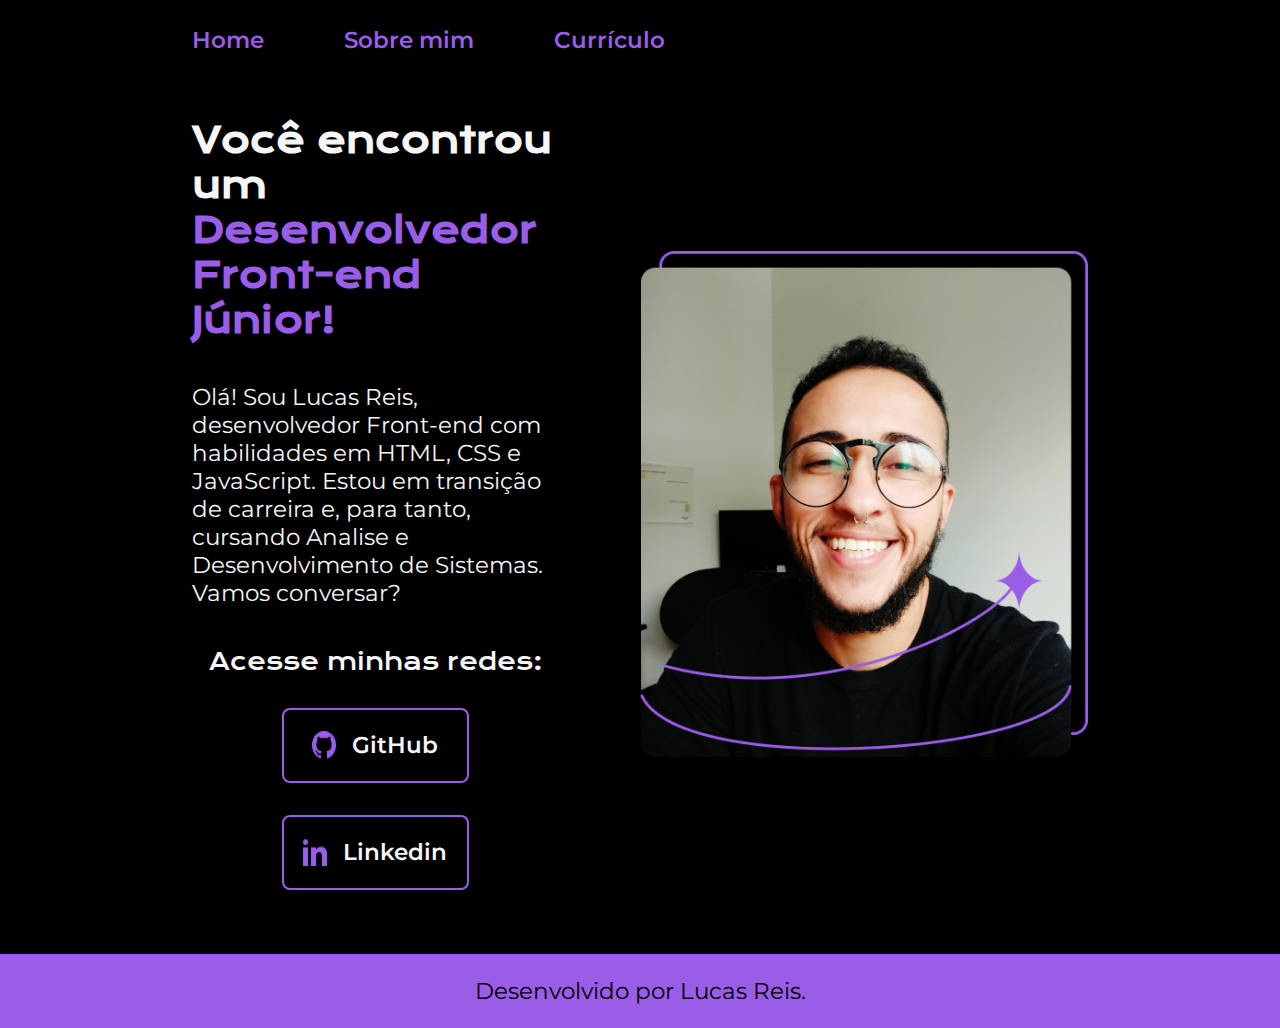
<file: index.html>
<!DOCTYPE html>
<html lang="pt-br">
<head>
    <meta charset="UTF-8">
    <meta http-equiv="X-UA-Compatible" content="IE=edge">
    <meta name="viewport" content="width=device-width, initial-scale=1.0">
    <title>Portfolio</title>
    <link rel="stylesheet" href="./estilos/style.css">
   
</head>
<body>
    <header class="cabecalho">
        <nav class="cabecalho__menu">
            <a class="cabecalho__menu__link" href="index.html">Home</a>
            <a class="cabecalho__menu__link" href="about.html">Sobre mim</a>
            <a class="cabecalho__menu__link" href="curriculo.html">Currículo</a>
        </nav>
    </header>
    <main class="apresentacao">
        <section class="apresentacao__conteudo">
            <h1 class="apresentacao__conteudo__titulo">Você encontrou um <strong class="titulo-destaque">Desenvolvedor Front-end Júnior!</strong></h1>
            <p class="apresentacao__conteudo__texto">Olá! Sou Lucas Reis, desenvolvedor Front-end com habilidades em HTML, CSS e JavaScript. Estou em transição de carreira e, 
                para tanto, cursando Analise e Desenvolvimento de Sistemas. Vamos conversar?</p>
            <div class="apresentacao__links">
                <h2 class="apresentacao__links__subtitulo">Acesse minhas redes:</h2>
                <a class="apresentacao__links__navegacao" href="https://github.com/Lucas-R2">
                    <img src="./assets/github.png">
                    GitHub
                </a>
                <a class="apresentacao__links__navegacao" href="https://www.linkedin.com/in/lucas-rafael-dos-reis-828214143/">
                    <img src="./assets/linkedin.png">
                    Linkedin
                </a>
            </div>
        </section>
        <img class="apresentacao__imagem" src="./assets/Imagem.png" alt="foto do Lucas Reis" class="foto-lucas">
    </main>
    <footer class="rodape">
        <p>Desenvolvido por Lucas Reis.</p>
    </footer>
</body>
</html>
</file>
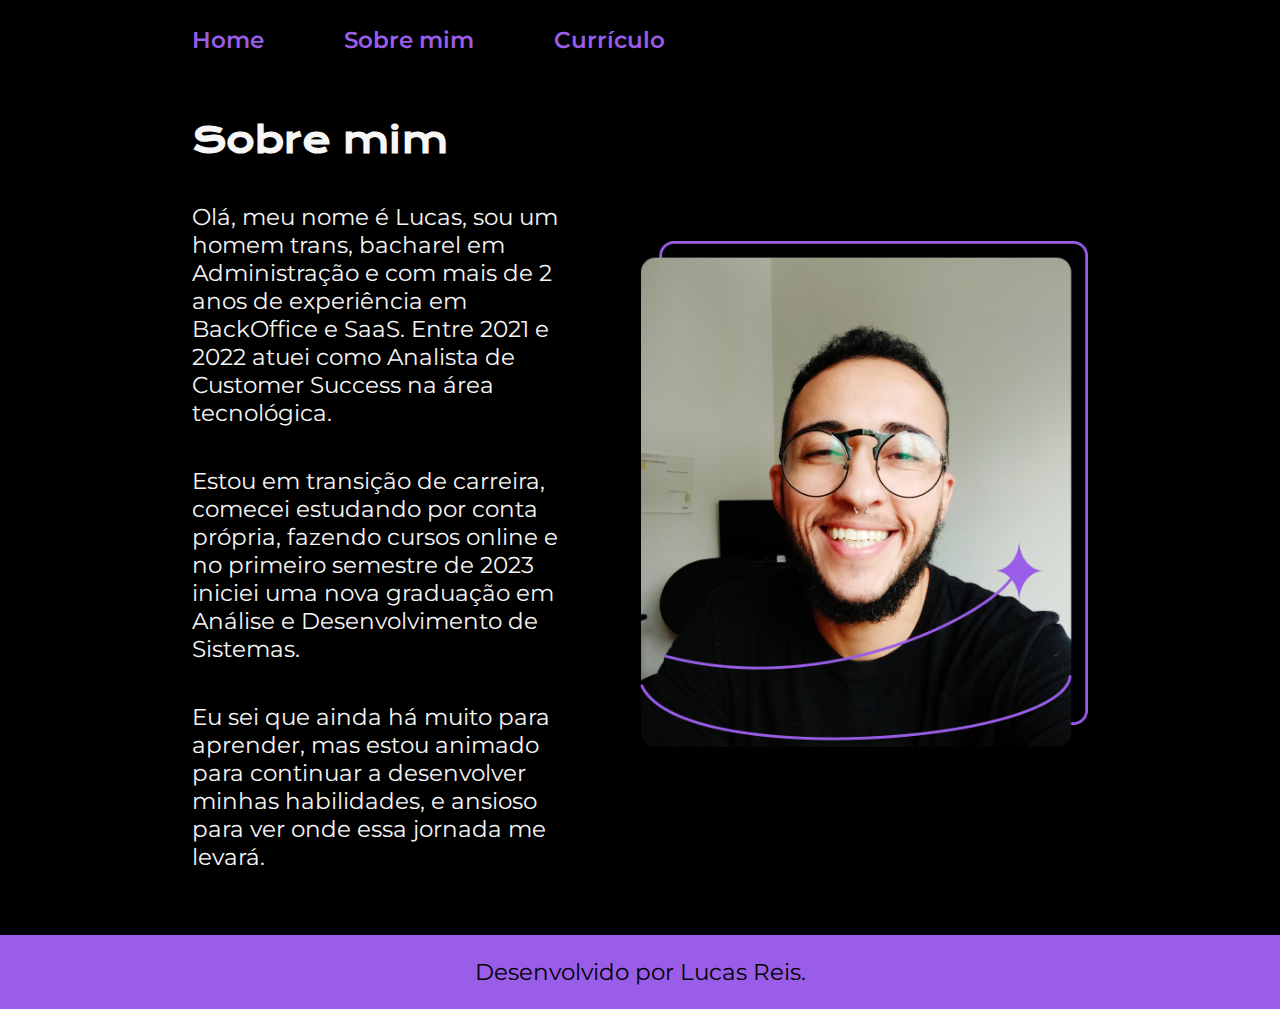
<file: about.html>
<!DOCTYPE html>
<html lang="pt-br">
<head>
    <meta charset="UTF-8">
    <meta http-equiv="X-UA-Compatible" content="IE=edge">
    <meta name="viewport" content="width=device-width, initial-scale=1.0">
    <title>Sobre mim</title>
    <link rel="stylesheet" href="./estilos/style.css">
</head>
<body>
    <header class="cabecalho">
        <nav class="cabecalho__menu">
            <a class="cabecalho__menu__link" href="index.html">Home</a>
            <a class="cabecalho__menu__link" href="about.html">Sobre mim</a>
            <a class="cabecalho__menu__link" href="curriculo.html">Currículo</a>
        </nav>
    </header>
    <main class="apresentacao">
        <section class="apresentacao__conteudo">
            <h1 class="apresentacao__conteudo__titulo">Sobre mim</h1>
            <p class="apresentacao__conteudo__texto">Olá, meu nome é Lucas, sou um homem trans, bacharel em Administração e com mais de 2 anos  de      
            experiência em BackOffice e SaaS. Entre 2021 e 2022 atuei como Analista de Customer Success na área tecnológica.</p>
            <p class="apresentacao__conteudo__texto"> Estou em transição de carreira, comecei estudando por conta própria, fazendo cursos online e 
            no primeiro semestre de 2023 iniciei uma nova graduação em Análise e Desenvolvimento de Sistemas.</p>
            <p class="apresentacao__conteudo__texto"> Eu sei que ainda há muito para aprender, mas estou animado para continuar a desenvolver minhas 
            habilidades, e ansioso para ver onde essa jornada me levará.</p>
        </section>
        <img class="apresentacao__imagem" src="./assets/Imagem.png" alt="foto do Lucas Reis" class="foto-lucas">
    </main>
    <footer class="rodape">
        <p>Desenvolvido por Lucas Reis.</p>
    </footer>
</body>
</html>
</file>
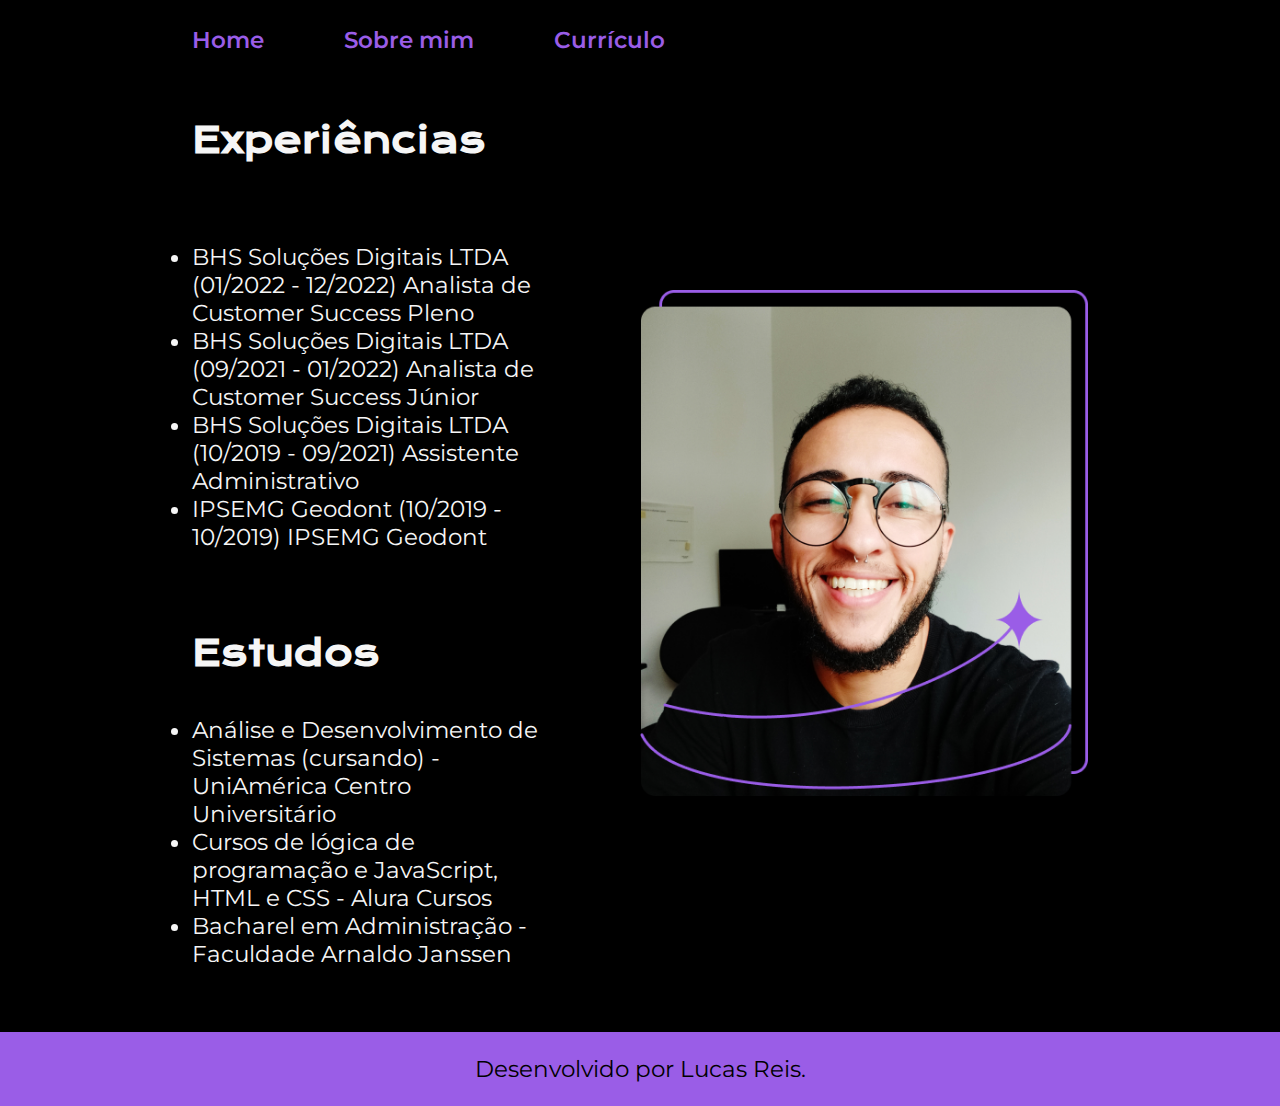
<file: curriculo.html>
<!DOCTYPE html>
<html lang="pt-br">
<head>
    <meta charset="UTF-8">
    <meta http-equiv="X-UA-Compatible" content="IE=edge">
    <meta name="viewport" content="width=device-width, initial-scale=1.0">
    <title>Currículo</title>
    <link rel="stylesheet" href="./estilos/style.css">
</head>
<body>
    <header class="cabecalho">
        <nav class="cabecalho__menu">
            <a class="cabecalho__menu__link" href="index.html">Home</a>
            <a class="cabecalho__menu__link" href="about.html">Sobre mim</a>
            <a class="cabecalho__menu__link" href="curriculo.html">Currículo</a>
        </nav>
    </header>
    <main>
        <main class="apresentacao">
            <section class="apresentacao__conteudo">
                <h1 class="apresentacao__conteudo__titulo">Experiências</h1>
                <p class="apresentacao__conteudo__texto">
                    <ul class="apresentacao__conteudo__texto">
                        <li>BHS Soluções Digitais LTDA (01/2022 - 12/2022) Analista de Customer Success Pleno</li>
                        <li>BHS Soluções Digitais LTDA (09/2021 - 01/2022) Analista de Customer Success Júnior</li>
                        <li>BHS Soluções Digitais LTDA (10/2019 - 09/2021) Assistente Administrativo</li>
                        <li>IPSEMG Geodont (10/2019 - 10/2019) IPSEMG Geodont</li>
                    </ul>
                </p>
                <h2 class="apresentacao__conteudo__titulo">Estudos</h2>
                <div class="apresentacao__conteudo__texto">
                <ul class="apresentacao__conteudo__texto">
                    <li>Análise e Desenvolvimento de Sistemas (cursando) - UniAmérica Centro Universitário</li>
                    <li>Cursos de lógica de programação e JavaScript, HTML e CSS - Alura Cursos</li>
                    <li>Bacharel em Administração - Faculdade Arnaldo Janssen</li>
                </ul>
                </div>
            </section>
            <img class="apresentacao__imagem" src="./assets/Imagem.png" alt="foto do Lucas Reis" class="foto-lucas">
        </main>
    </main>
    <footer class="rodape">
        <p>Desenvolvido por Lucas Reis.</p>
    </footer>
</body>
</html>
</file>
<file: estilos/style.css>
@import url('https://fonts.googleapis.com/css2?family=Krona+One&display=swap');
@import url('https://fonts.googleapis.com/css2?family=Krona+One&family=Montserrat&display=swap');
@import url('https://fonts.googleapis.com/css2?family=Krona+One&family=Montserrat:wght@400;600&display=swap');

:root {
    --cor-primaria:#000000;
    --cor-secundaria:#F6F6F6;
    --cor-terciaria:#9A5DE7;
    --cor-hover: #272727;

    --fonte-primaria: 'Krona One', sans-serif;
    --fonte-secundaria: 'Montserrat', sans-serif;
}

*{
    margin: 0;
    padding: 0;
}

body {
    box-sizing: border-box;
    background-color: var(--cor-primaria);
    color: var(--cor-secundaria);
}

.cabecalho {
    padding: 2% 0% 0% 15%;
}

.cabecalho__menu {
    display: flex;
    gap: 80px;
}

.cabecalho__menu__link {
    font-family: var(--fonte-secundaria);
    font-size: 1.43rem;
    font-weight: 600;
    color: var(--cor-terciaria);
    text-decoration: none;
}

.cabecalho__menu__link:hover{
    color: var(--corsecundaria);
    font-size: 1.8rem;
    transition: all 0.3s;
}

.apresentacao {
    padding: 5% 15%;
    display: flex;
    align-items: center;
    justify-content: space-between;
    gap: 82px;
}

.apresentacao__conteudo {
    width: 50%;
    display: flex;
    flex-direction: column;
    gap: 40px;
}

.apresentacao__conteudo__titulo {
    font-size: 2.18rem;
    font-family: var(--fonte-primaria);
}

.titulo-destaque {
    color: var(--cor-terciaria);
}

.apresentacao__conteudo__texto {
    font-size: 1.43rem;
    font-family: var(--fonte-secundaria);
}

.apresentacao__links {
    display: flex;
    flex-direction: column;
    justify-content: space-between;
    align-items: center;
    gap: 32px;
}

.apresentacao__links__subtitulo {
    font-family: var(--fonte-primaria);
    font-weight: 400;
    font-size: 1.43rem;
}

.apresentacao__links__navegacao {
    display: flex;
    justify-content: center;
    gap: 16px;
    border: 2px solid var(--cor-terciaria);
    width: 50%;
    text-align: center;
    border-radius: 8px;
    font-size: 1.43rem;
    padding: 21.5px 0;
    text-decoration: none;
    color: var(--cor-secundaria);
    font-family: var(--fonte-secundaria);
    font-weight: 600;
}

.apresentacao__links__navegacao:hover{
    background-color: var(--cor-hover);
    padding: 25px 0px;
    width: 65%;
    transition: all 0.3s;
}

.apresentacao__imagem {
    width: 50%;
}

.rodape {
    padding: 23px;
    color: var(--cor-primaria);
    background-color: var(--cor-terciaria);
    text-align: center;
    font-family: var(--fonte-secundaria);
    font-size: 1.43rem;
    font-weight: 400;
}

@media (min-width: 600px) and (max-width: 1200px) {
    
    .cabecalho{
        padding: 10%;
    }

    .cabecalho__menu{
        justify-content: center;
    }

    .apresentacao {
        flex-direction: column-reverse;
        padding: 5%;
    }
    
    .apresentacao__conteudo {
        width: auto;
    }
}

@media (min-width: 400px) and (max-width: 600px) {

    .cabecalho{
        padding: 2% 10% 0% 10%; /*superior, direito, inferior, esquerdo*/
    }

    .cabecalho__menu{
        justify-content: center;
        gap: 60px;
    }

    .cabecalho__menu__link{
        font-size: 1.2rem;
    }

    .apresentacao{
        flex-direction: column-reverse;
        padding: 5%;
    }
    
    .cabecalho__menu__link:hover{
    color: var(--corsecundaria);
    font-size: 1.8rem;
    transition: all 0.3s;
    }

    .apresentacao__conteudo{
        width: auto;
    }
    .rodape{
        font-size: 0.9rem;
    }
}

@media (max-width: 399px){
    .cabecalho{
        padding: 2% 10% 0% 10%; /*superior, direito, inferior, esquerdo*/
    }

    .cabecalho__menu{
        justify-content: center;
        gap: 40px;
    }

    .cabecalho__menu__link{
        font-size: 1.2rem;
        text-align: center;
    }

    .apresentacao{
        flex-direction: column-reverse;
        padding: 5%;
    }

    .apresentacao__conteudo{
        width: auto;
    }

    .apresentacao__conteudo__titulo{
        font-size: 1.2rem;
    }

    .apresentacao__conteudo__texto{
        font-size: 1.0rem;
    }

    .apresentacao__links__subtitulo{
        font-size: 1.0rem;
    }
    
    .apresentacao__links_navegacao{
        font-size: 1.1rem;

    }
    .rodape{
        font-size: 0.8rem;
    }
}
</file>
